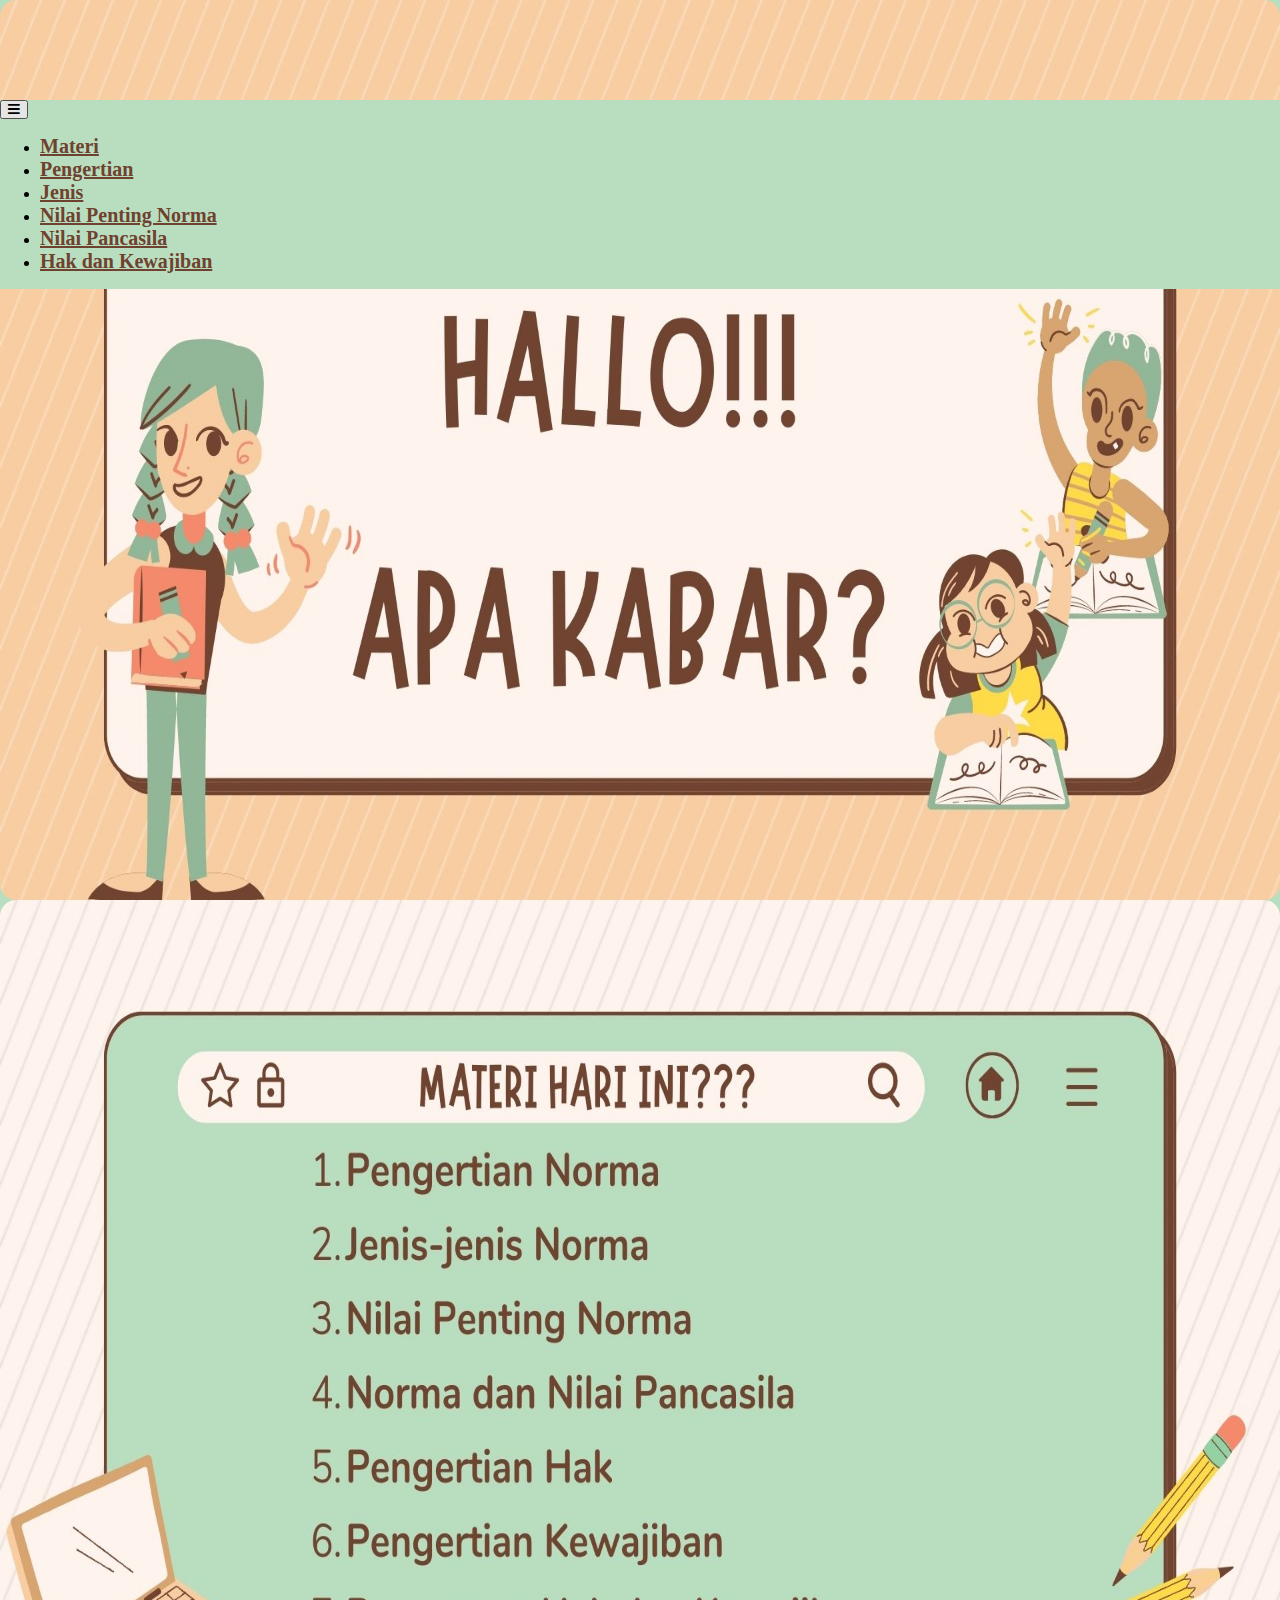
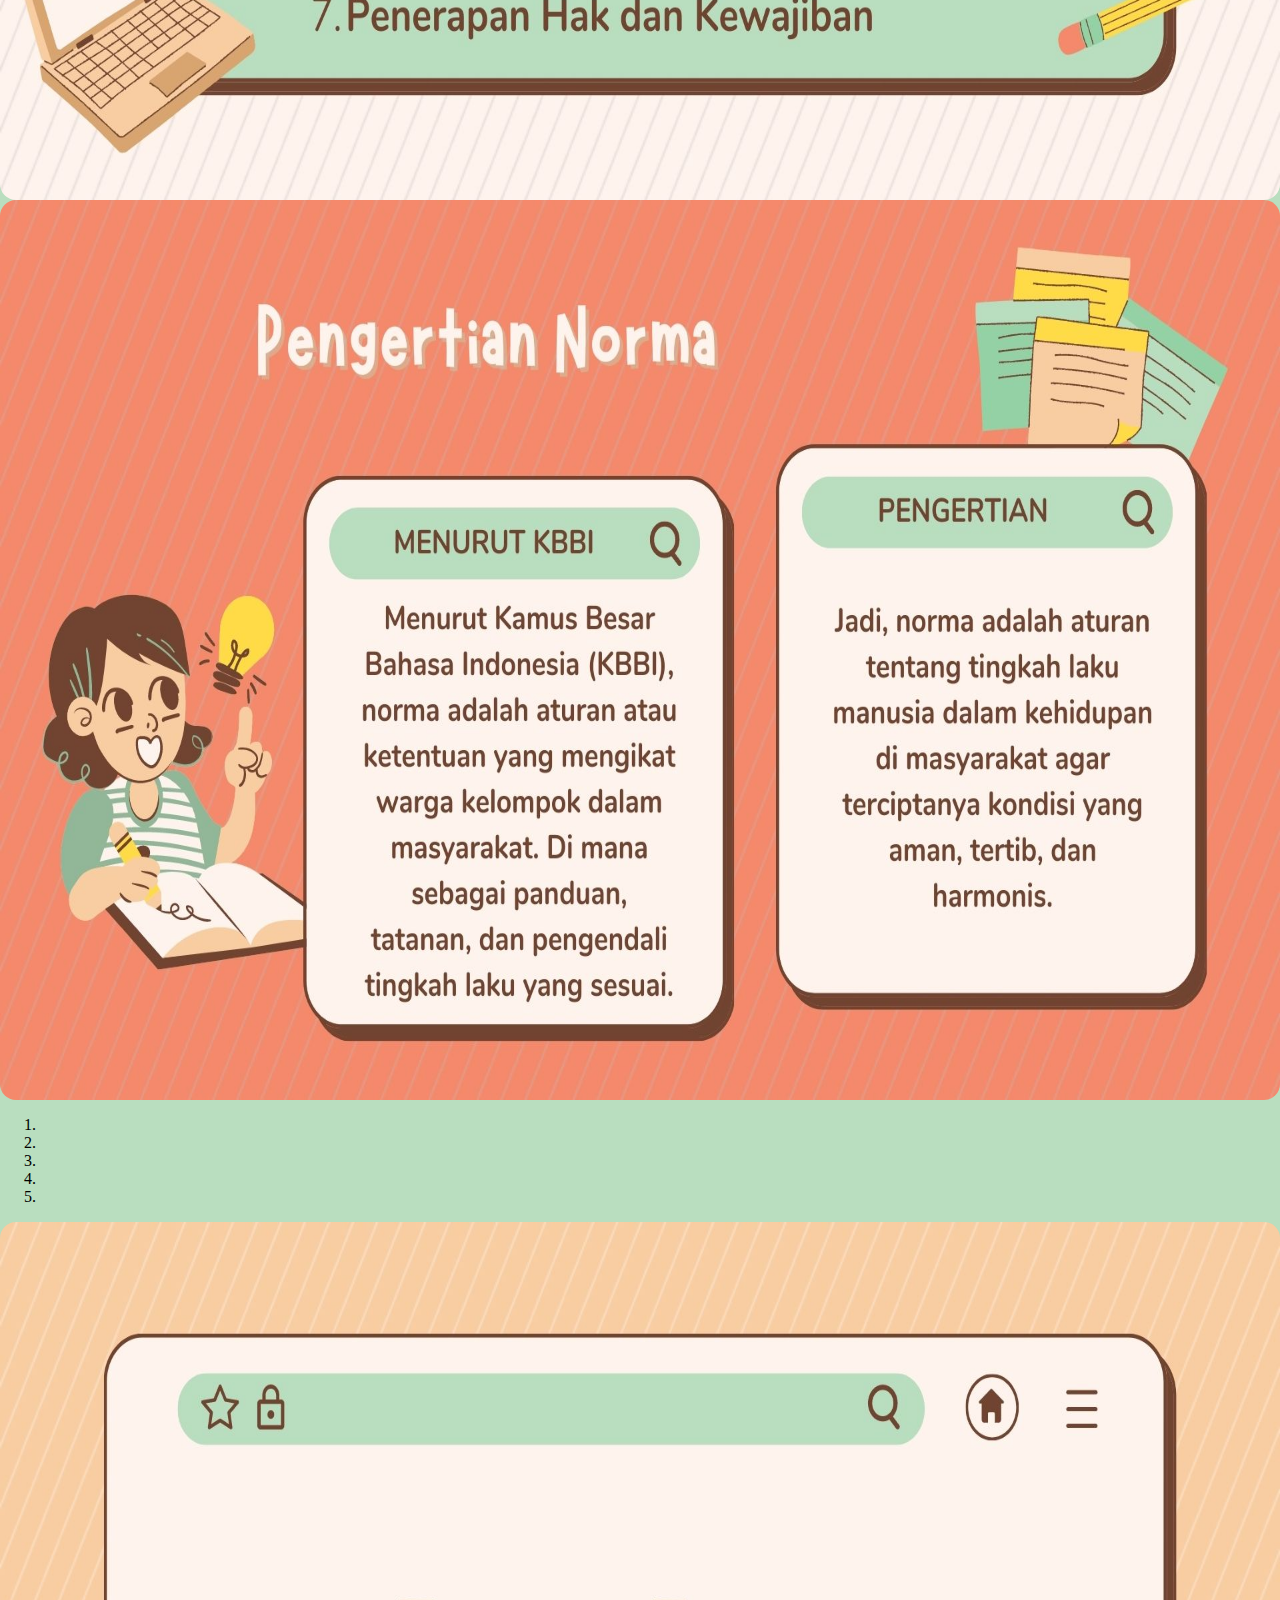
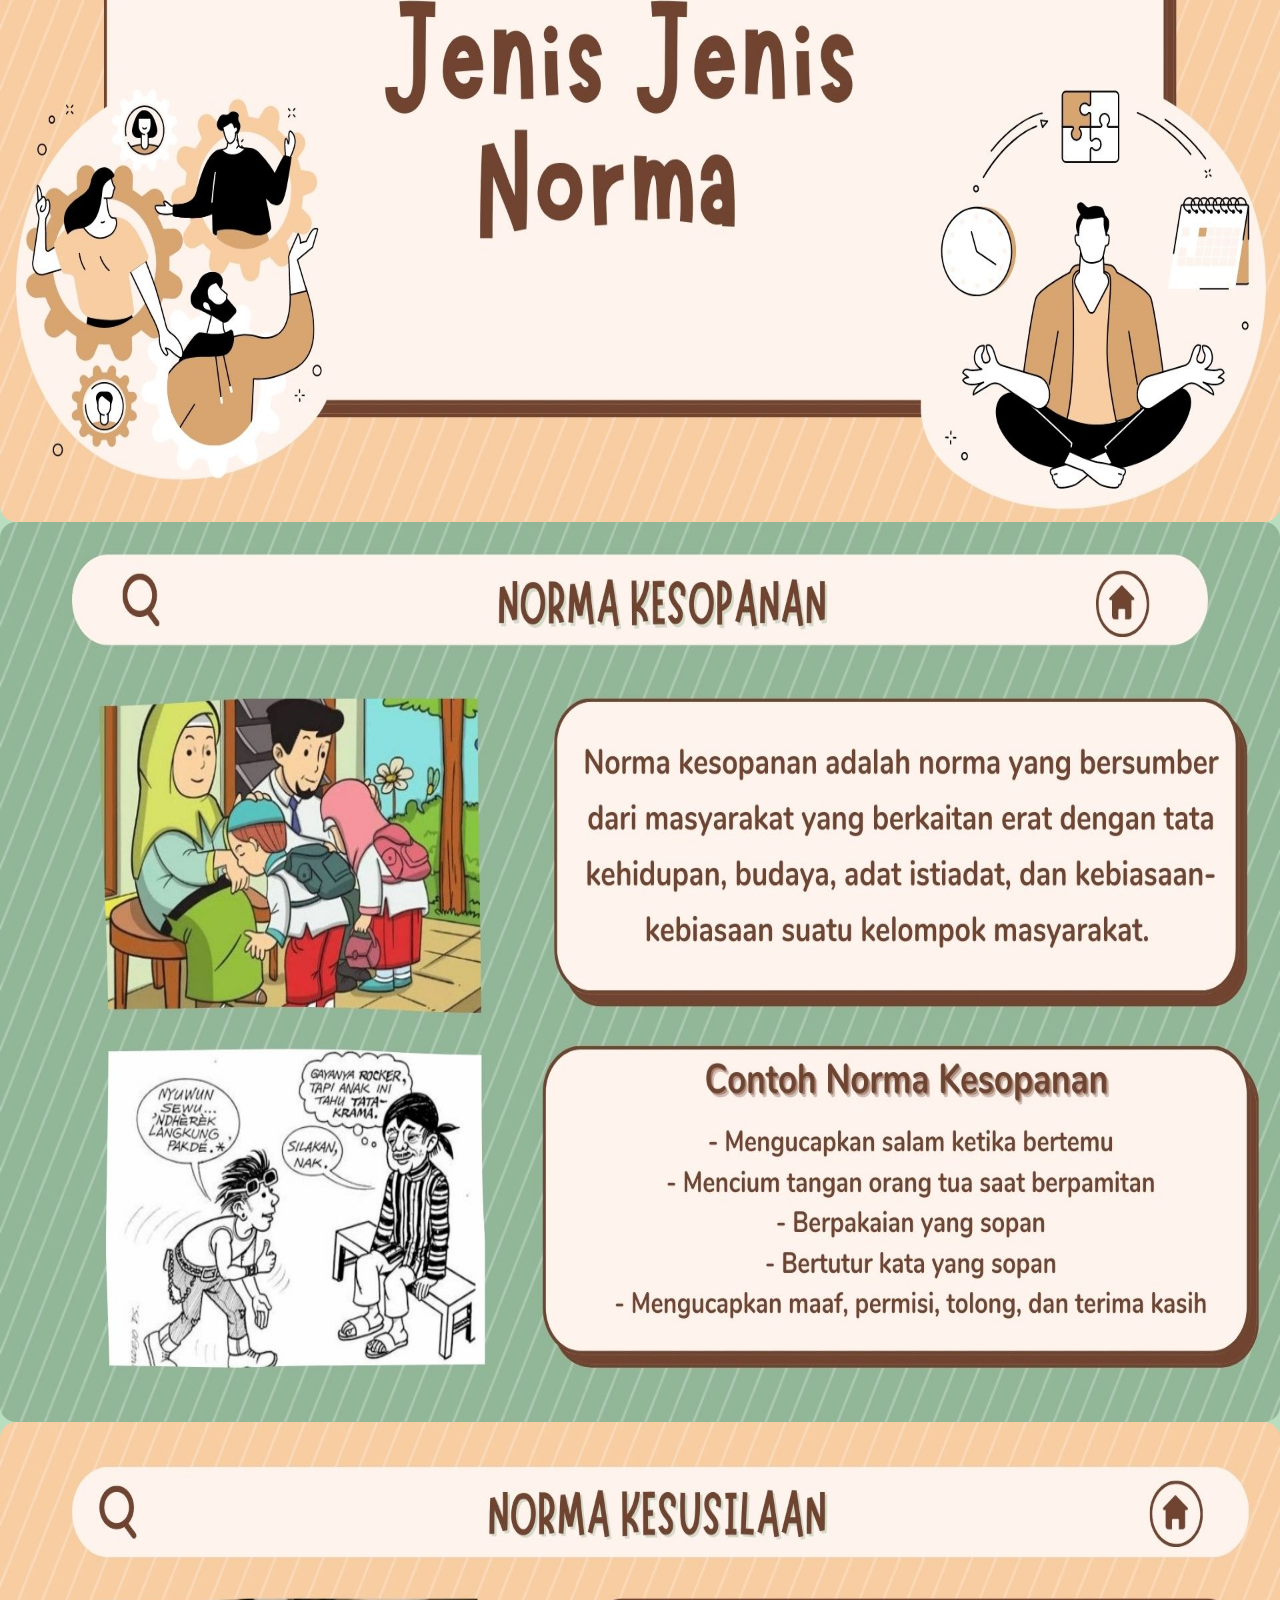
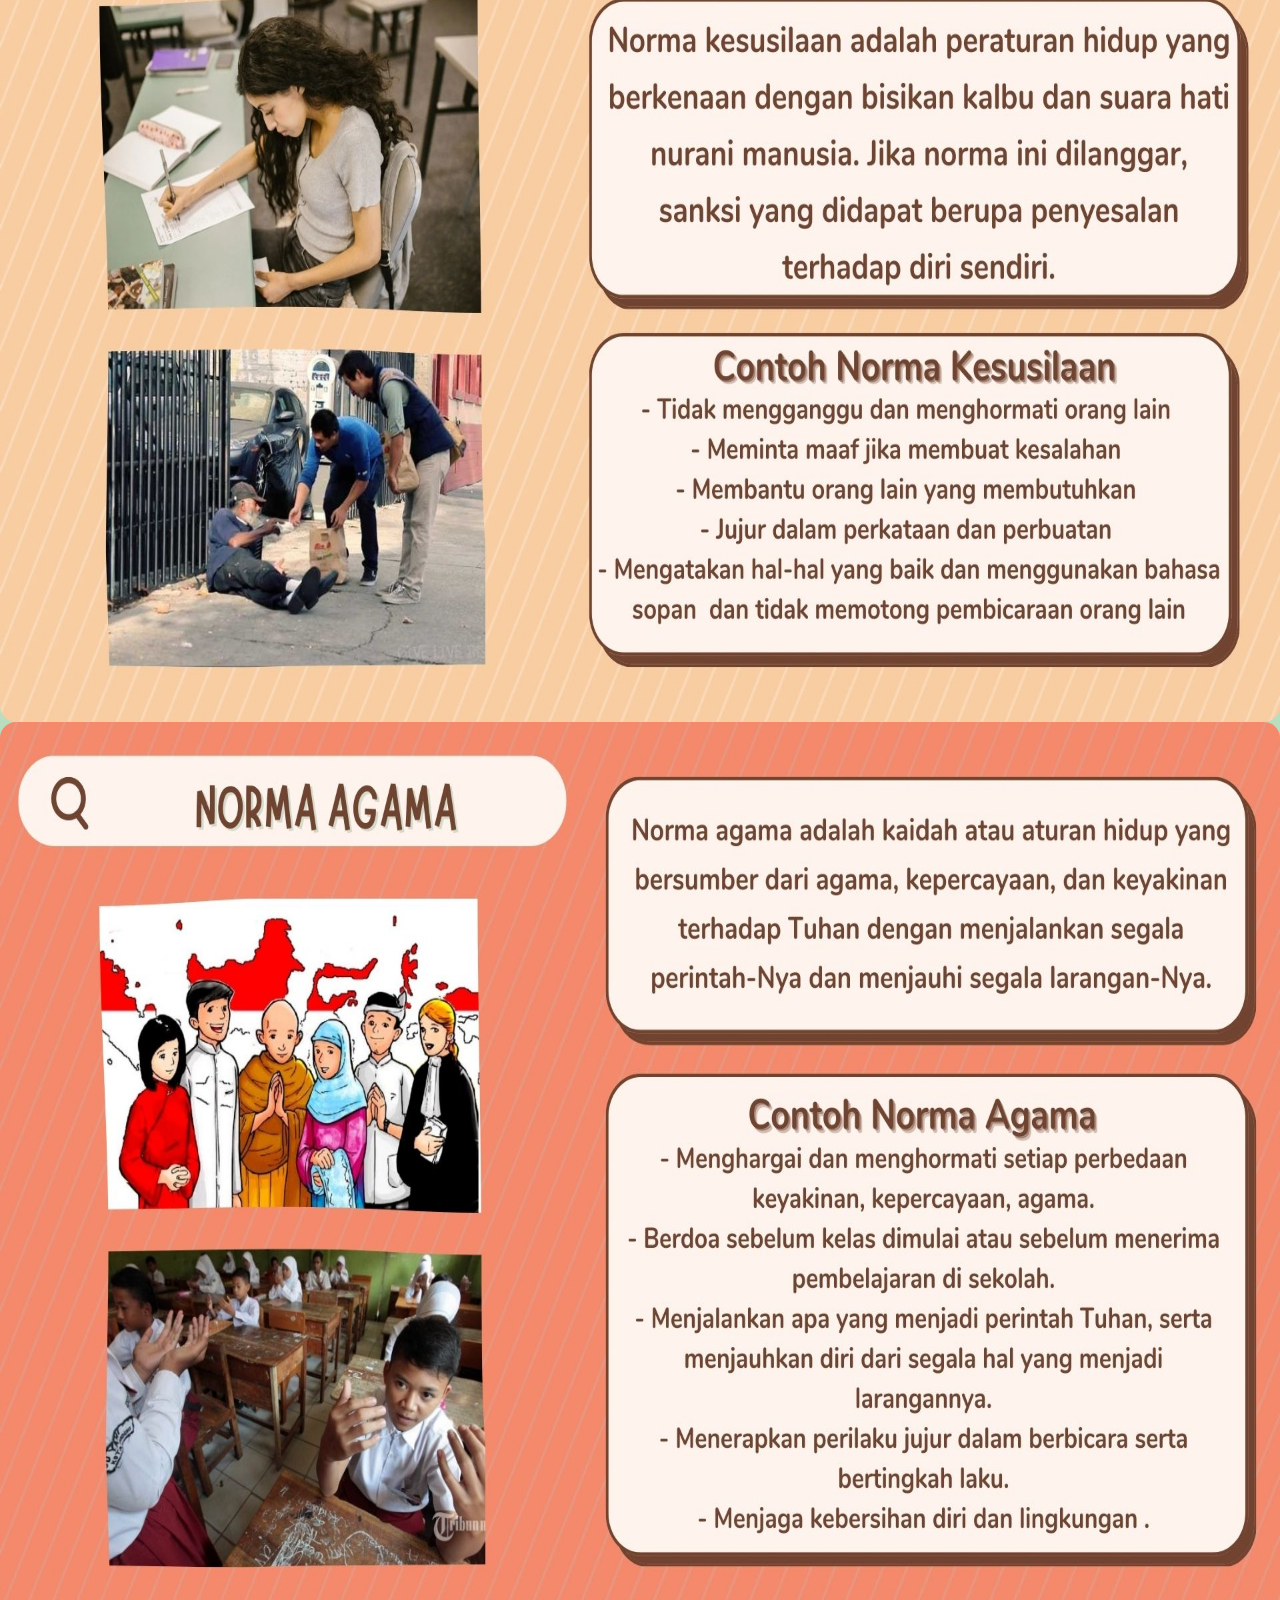
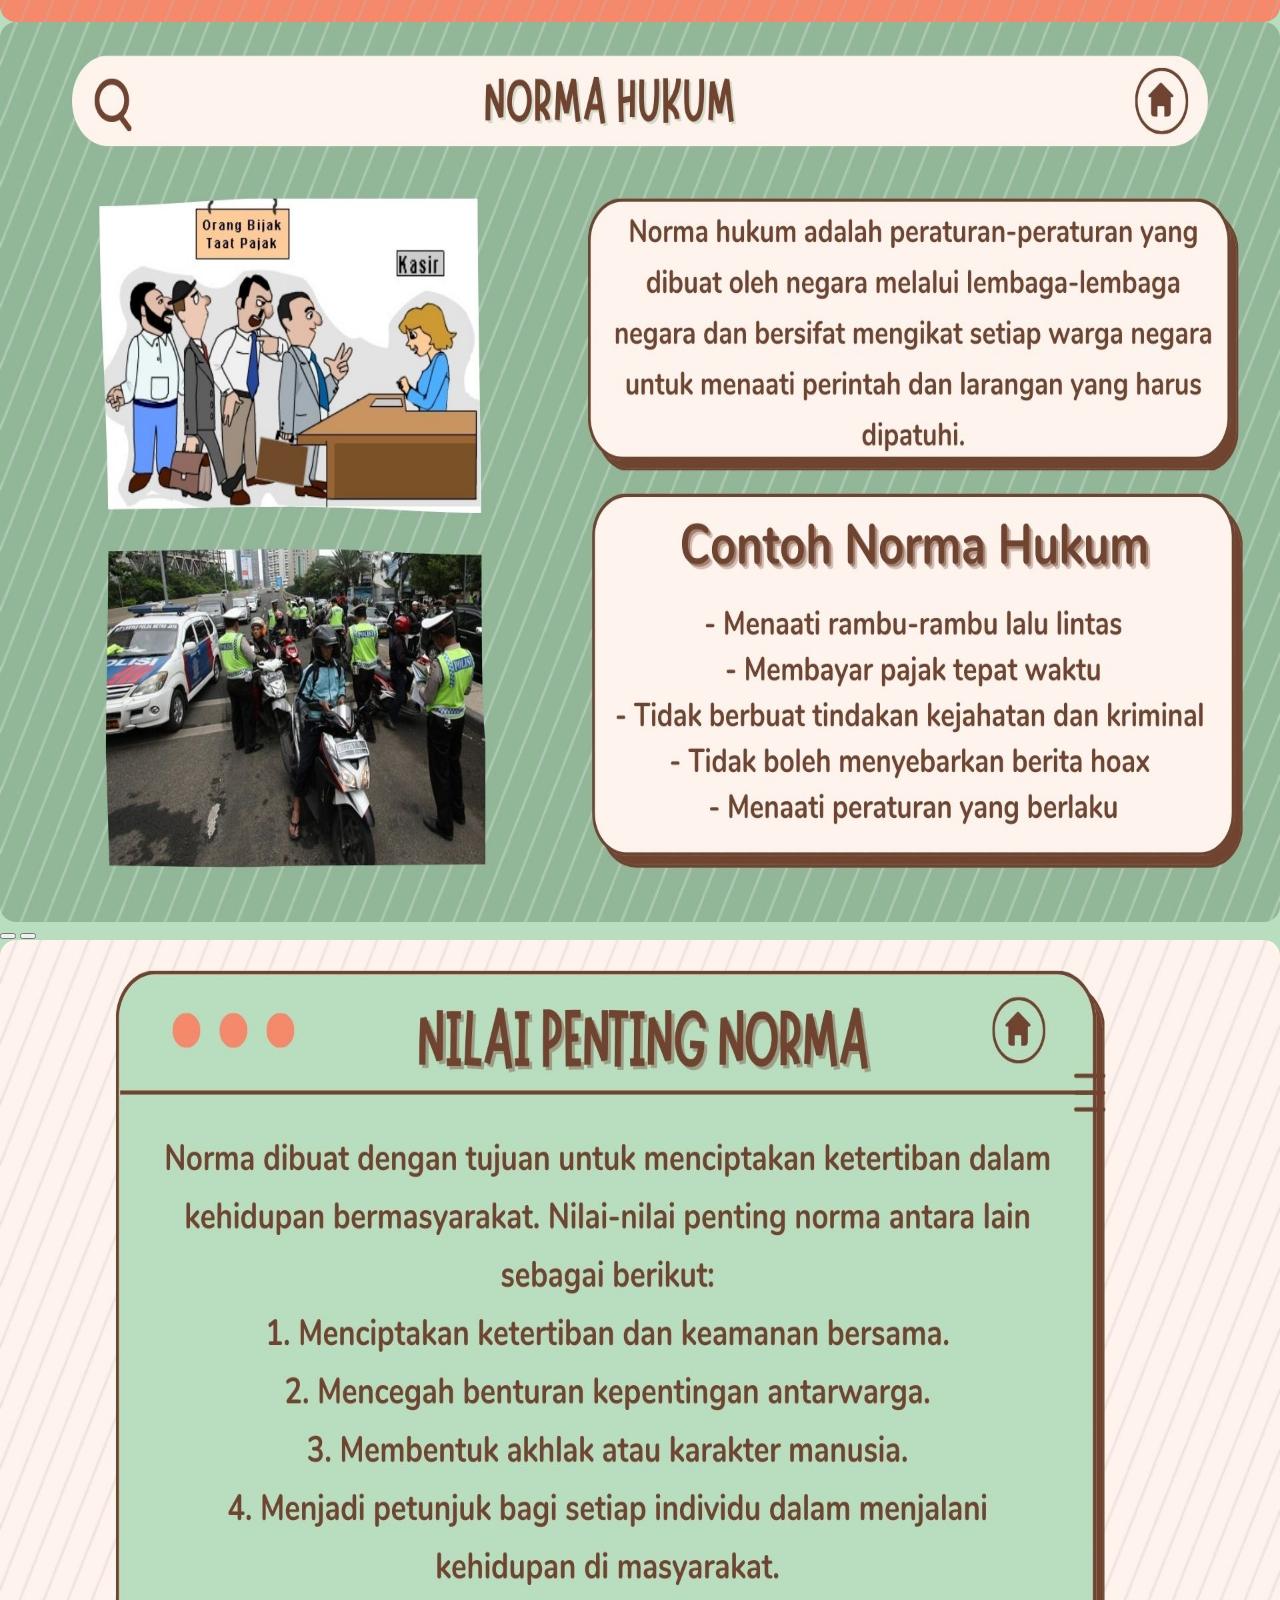
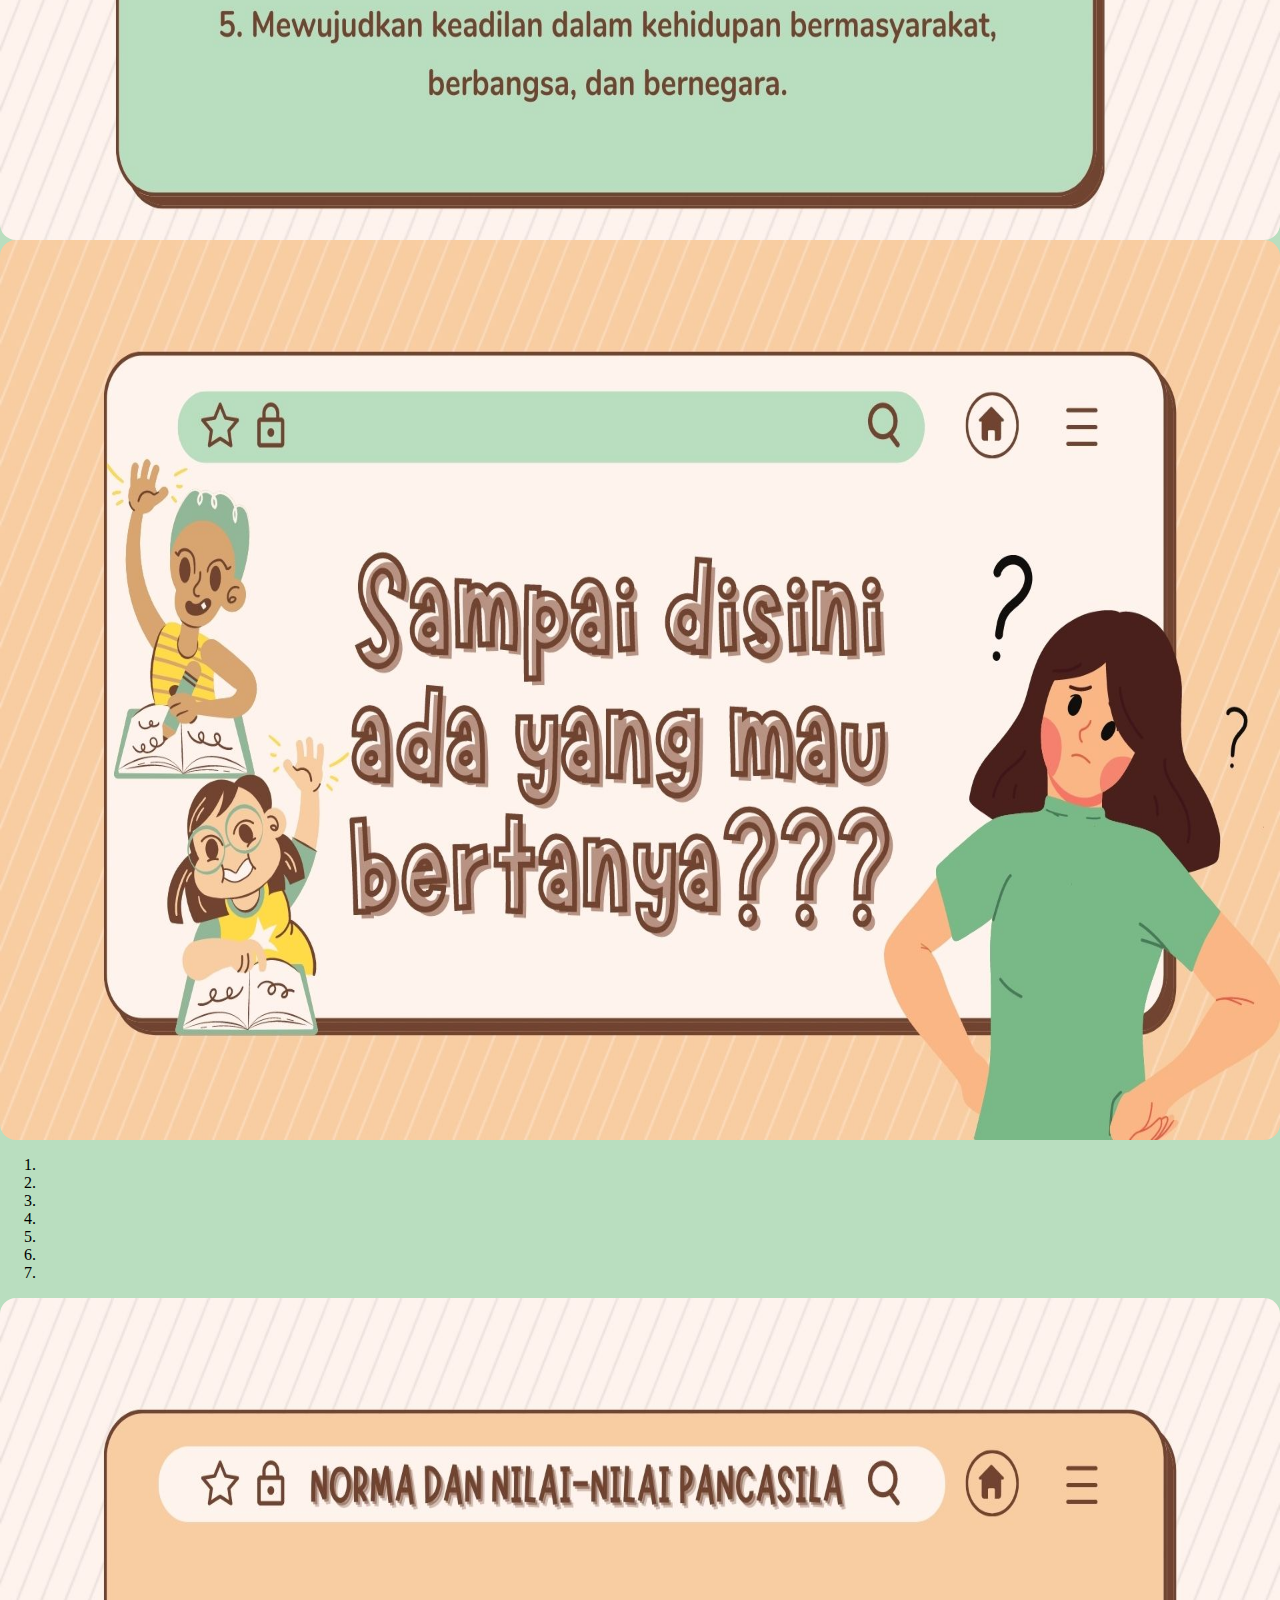
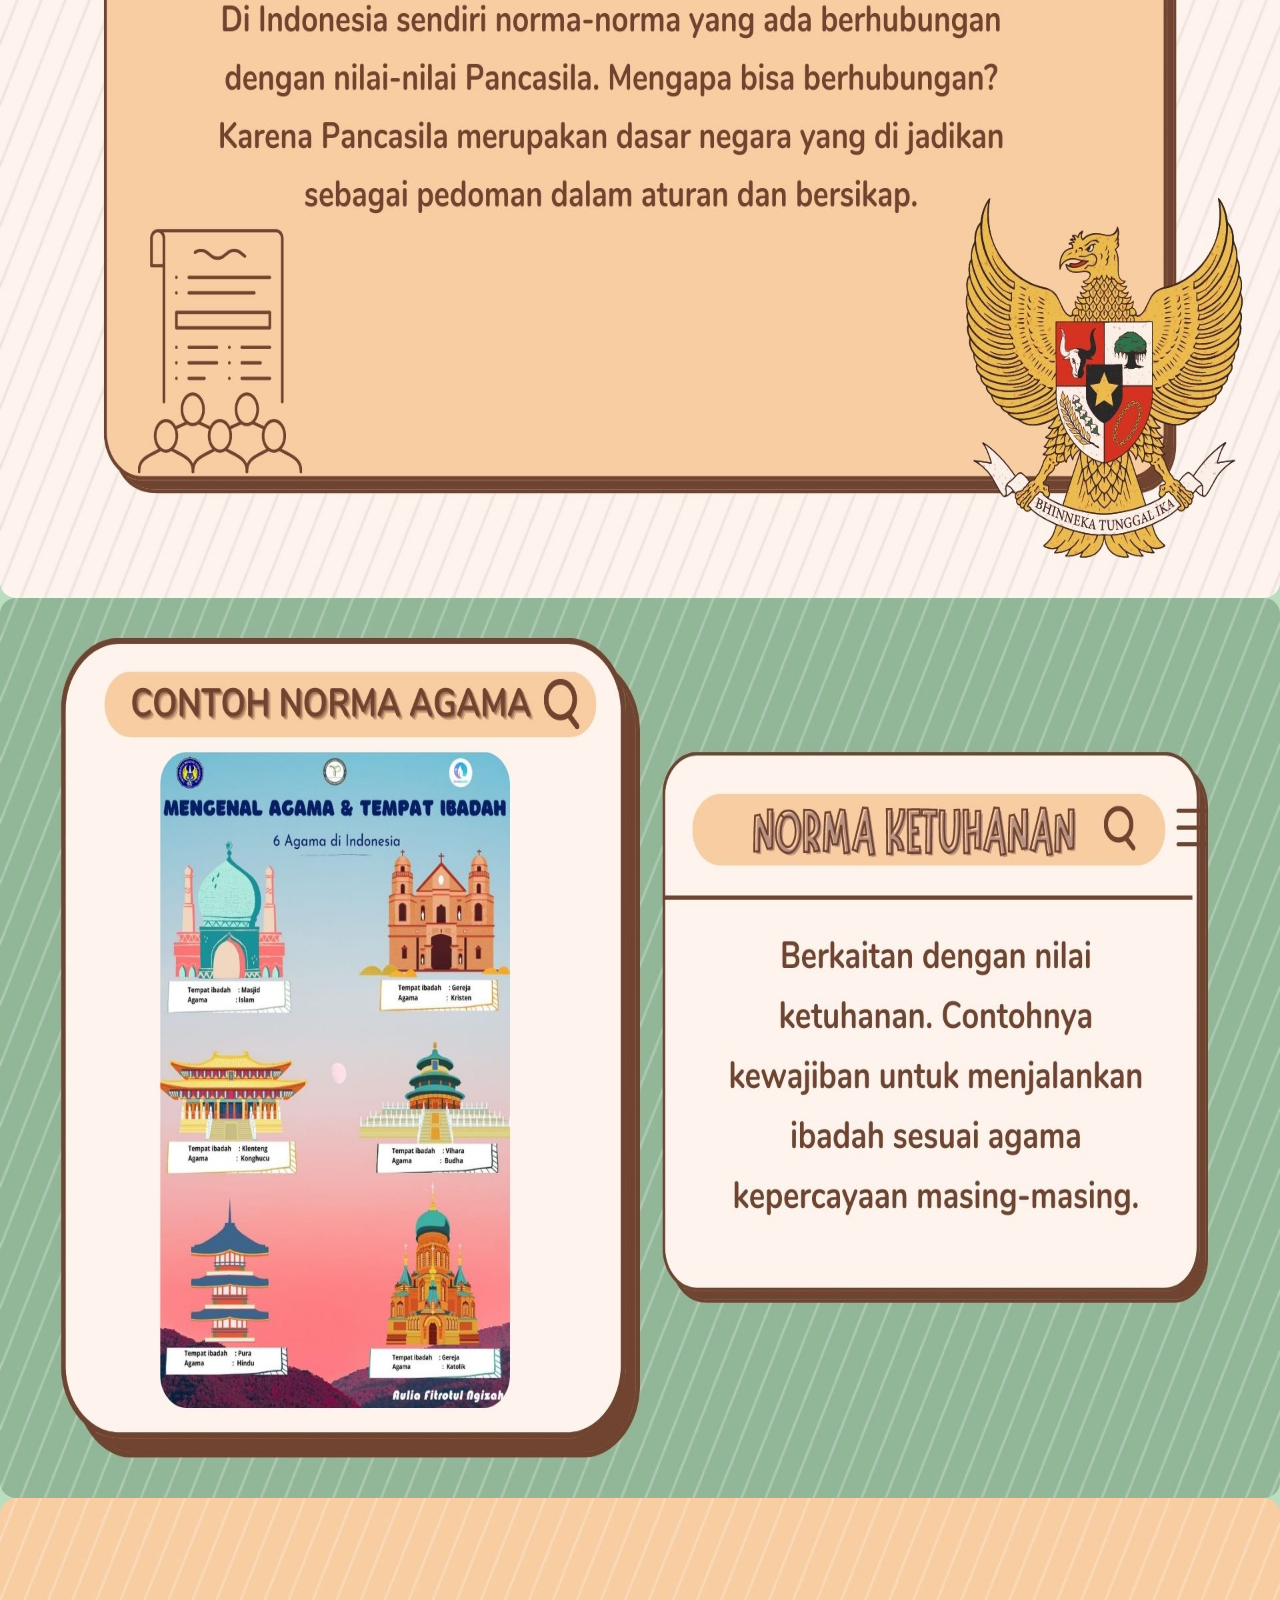
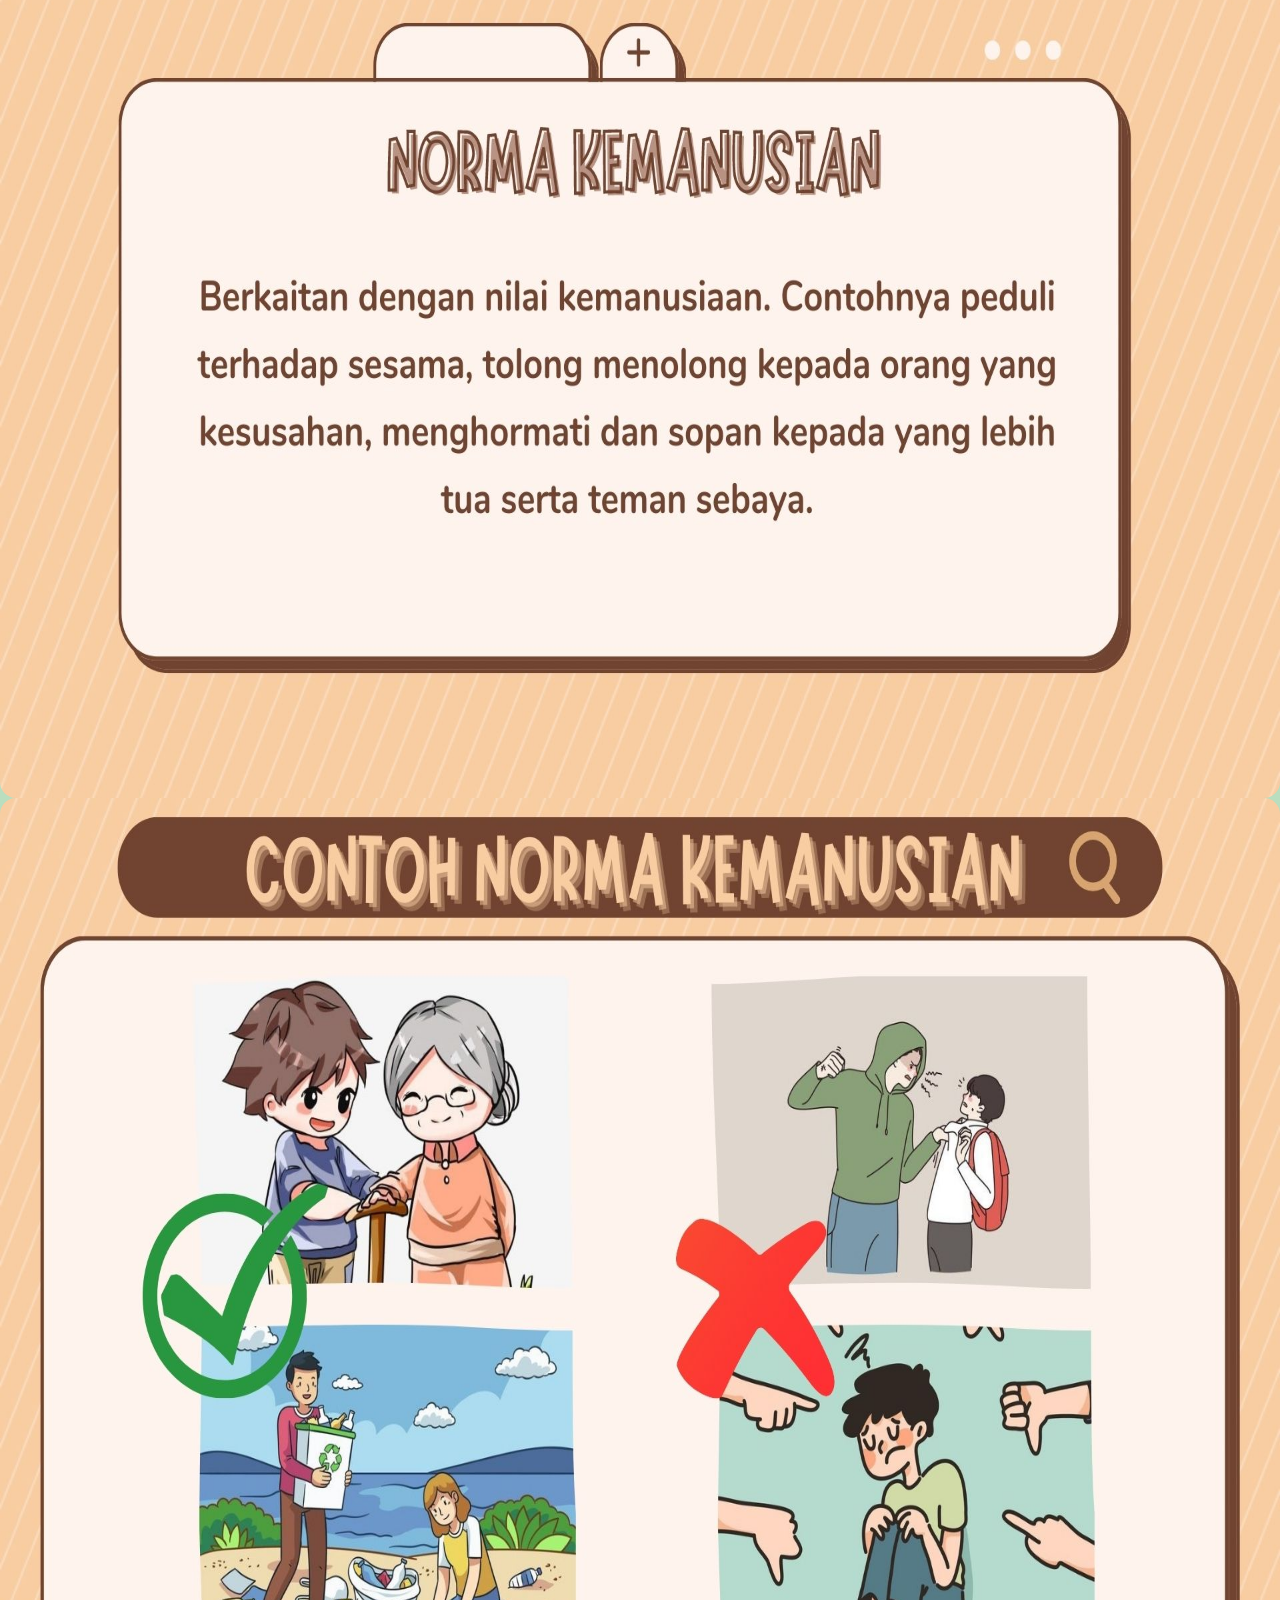
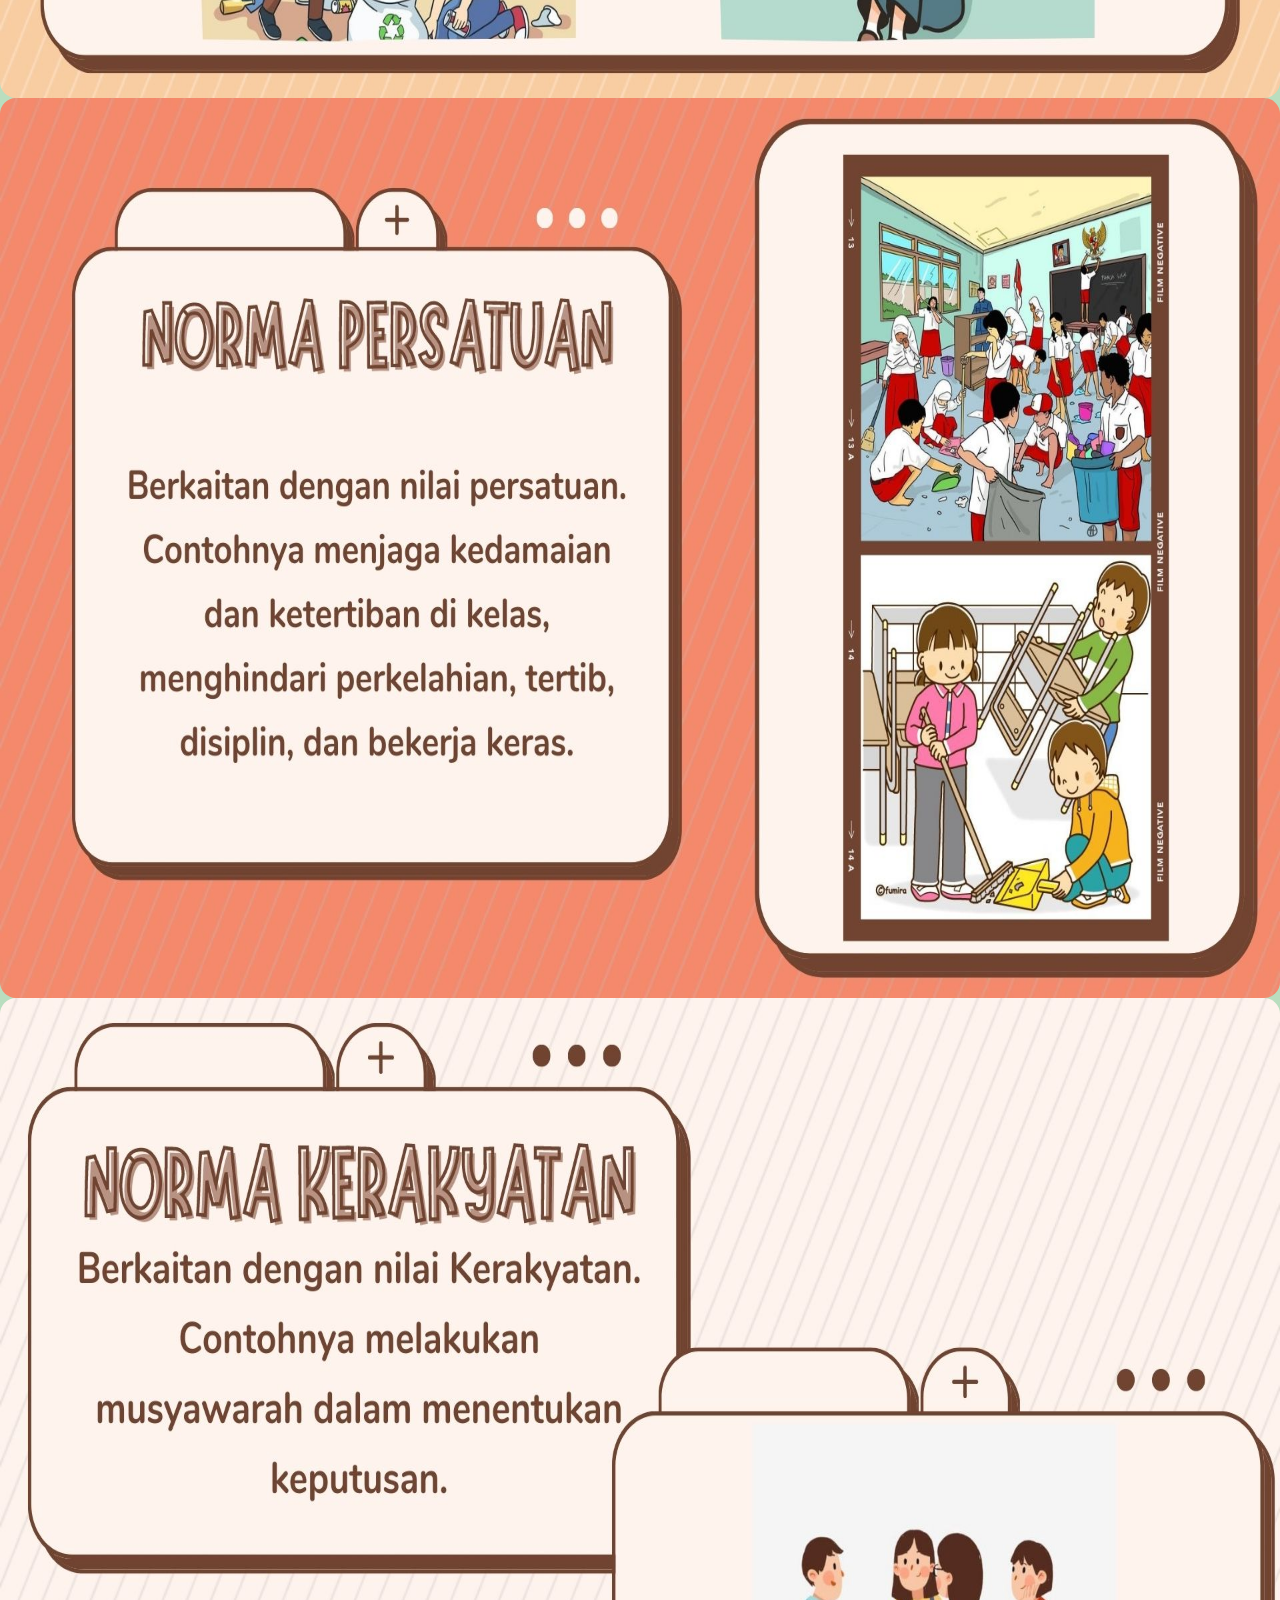
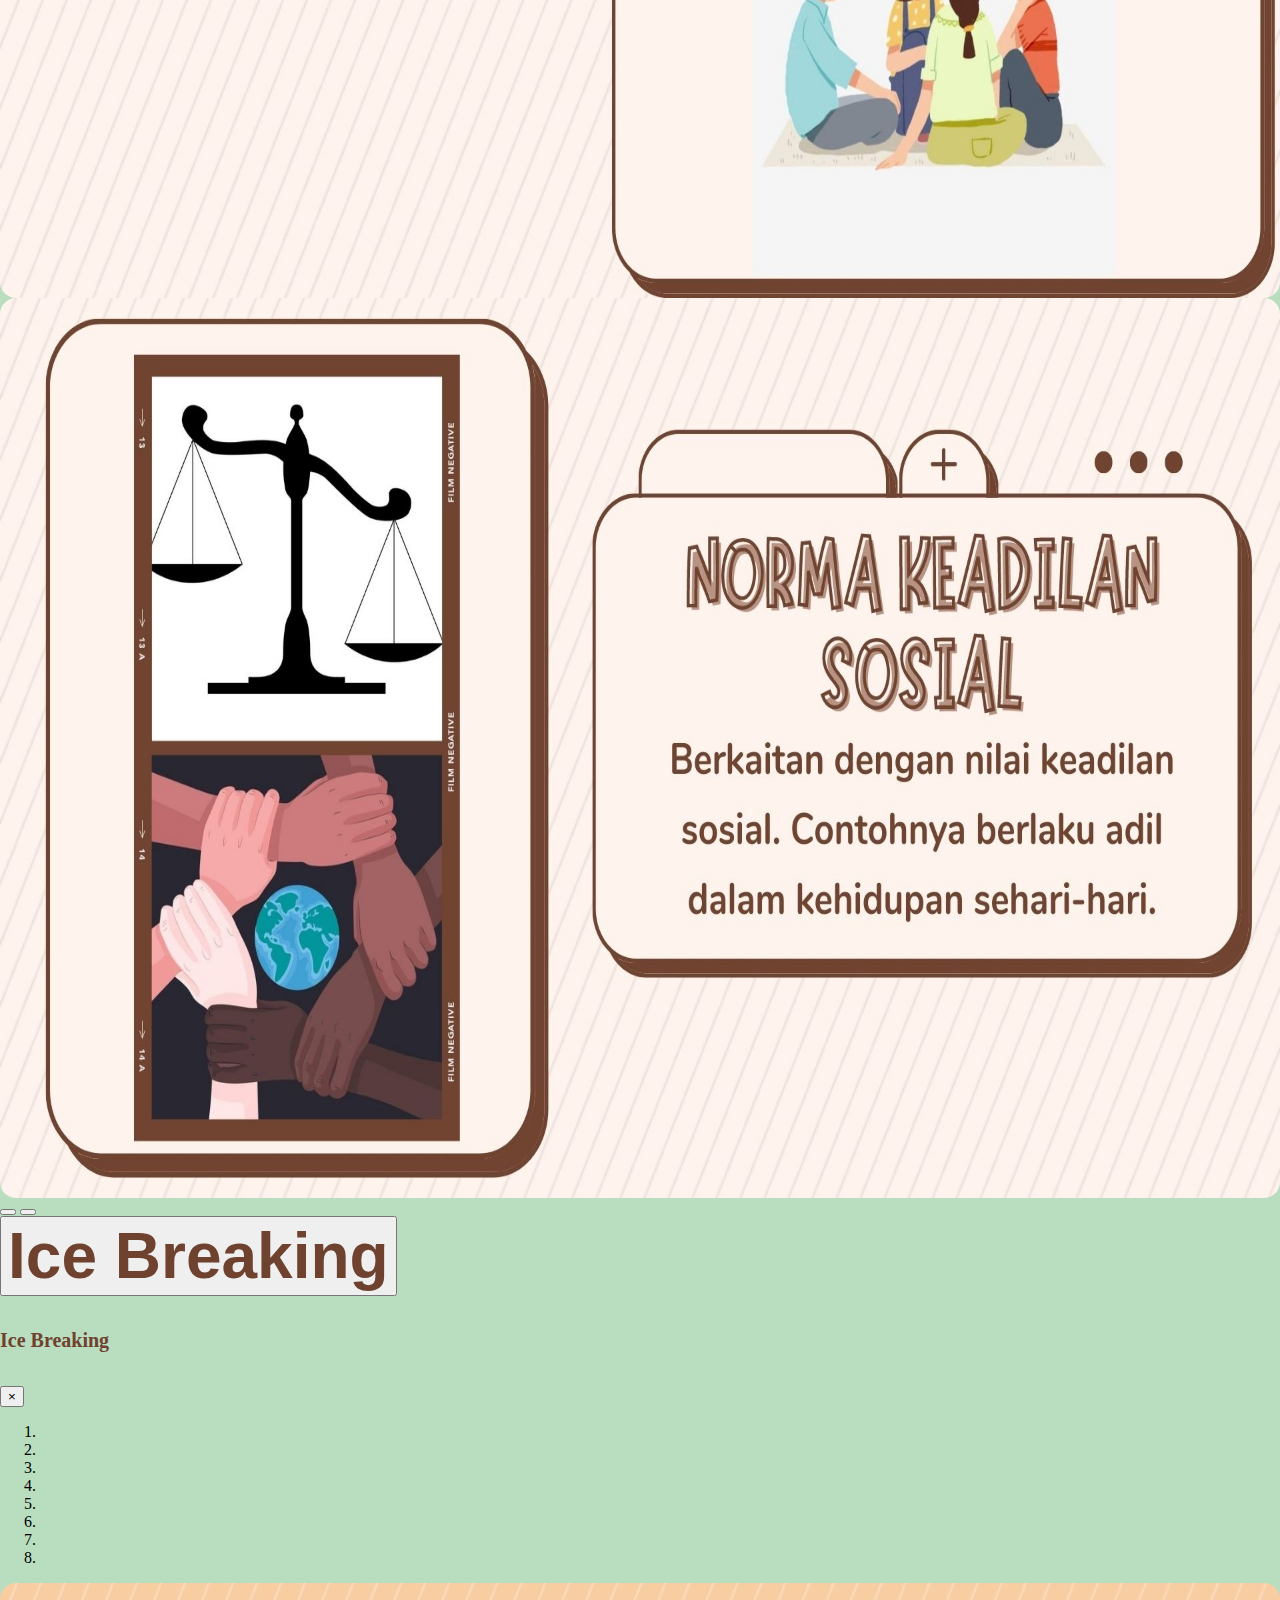
<file: index.html>
<html lang="en">
  <head>
    <meta charset="UTF-8" />
    <meta name="viewport" content="width=device-width, initial-scale=1.0" />
    <title>Media Pembelajaran</title>
    <!-- update the version number as needed -->

    <!-- 
      initialize the SDK after all desired features are loaded, set useEmulator to false
      to avoid connecting the SDK to running emulators.
    -->
    <!-- Bootstrap 5  file-->
    <link
      rel="stylesheet"
      href="https://cdn.jsdelivr.net/npm/bootstrap@4.6.0/dist/css/bootstrap.min.css"
      integrity="sha384-B0vP5xmATw1+K9KRQjQERJvTumQW0nPEzvF6L/Z6nronJ3oUOFUFpCjEUQouq2+l"
      crossorigin="anonymous"
    />

    <!-- Font awsome icons -->
    <link rel="stylesheet" href="./public/css/all.min.css" />

    <!-- custom css file -->
    <link rel="stylesheet" href="./public/css/style.css" />
    <script
      src="https://cdn.jsdelivr.net/npm/jquery@3.5.1/dist/jquery.slim.min.js"
      integrity="sha384-DfXdz2htPH0lsSSs5nCTpuj/zy4C+OGpamoFVy38MVBnE+IbbVYUew+OrCXaRkfj"
      crossorigin="anonymous"
    ></script>
    <script
      src="https://cdn.jsdelivr.net/npm/bootstrap@4.6.2/dist/js/bootstrap.bundle.min.js"
      integrity="sha384-Fy6S3B9q64WdZWQUiU+q4/2Lc9npb8tCaSX9FK7E8HnRr0Jz8D6OP9dO5Vg3Q9ct"
      crossorigin="anonymous"
    ></script>
  </head>
  <body>
    <!-- ============================ Start header area ============================-->
    <nav class="navbar navbar-expand-lg navbar-inverse bg-inverse nav-style">
      <div class="container-fluid">
        <button
          class="navbar-toggler"
          type="button"
          data-bs-toggle="collapse"
          data-bs-target="#navbarNav"
          aria-controls="navbarNav"
          aria-expanded="false"
          aria-label="Toggle navigation"
        >
          <i class="fas fa-bars"></i>
        </button>
        <div class="collapse navbar-collapse" id="navbarNav">
          <ul class="navbar-nav">
            <li class="nav-item">
              <a class="nav-link active" aria-current="page" href="#materi"
                >Materi</a
              >
            </li>
            <li class="nav-item">
              <a class="nav-link" href="#pengertian">Pengertian</a>
            </li>
            <li class="nav-item">
              <a class="nav-link" href="#jenis">Jenis</a>
            </li>
            <li class="nav-item">
              <a class="nav-link" href="#nilai">Nilai Penting Norma</a>
            </li>
            <li class="nav-item">
              <a class="nav-link" href="#pancasila">Nilai Pancasila</a>
            </li>
            <li class="nav-item">
              <a class="nav-link" href="#hakkewajiban">Hak dan Kewajiban</a>
            </li>
          </ul>
        </div>
      </div>
    </nav>
    <!-- ============================ End header area ============================-->

    <!-- ============================ Start Main area ============================-->
    <div class="pt-5">
      <div class="">
        <!-- ============================ start Banner area ============================-->
        <div id="materi" class="row mt-5 site-banner section">
          <div class="col-lg-6 site-title float-center">
            <img src="./public/img/pembelajaran/3.jpg" class="img-ppt" />
          </div>
          <div class="col-lg-6 banner-image">
            <img src="./public/img/pembelajaran/4.jpg" class="img-ppt" />
          </div>
        </div>
        <!-- ============================ End Banner area ============================-->

        <!-- ============================ Start Pengertian area ============================-->
        <div id="pengertian" class="row mt-2 section">
          <div class="col-md-12">
            <img src="./public/img/pembelajaran/5.jpg" class="img-ppt" />
          </div>
        </div>
        <!-- ============================ End Pengertian area ============================-->

        <!-- ============================ Start Jenis area ============================-->
        <div id="jenis" class="row mt-2 section">
          <div class="col-md-12">
            <div
              id="carouselJenis"
              class="carousel slide"
              data-interval="false"
              data-ride="carousel"
            >
              <ol class="carousel-indicators">
                <li
                  data-target="#carouselJenis"
                  data-slide-to="0"
                  class="active"
                ></li>
                <li data-target="#carouselJenis" data-slide-to="1"></li>
                <li data-target="#carouselJenis" data-slide-to="2"></li>
                <li data-target="#carouselJenis" data-slide-to="3"></li>
                <li data-target="#carouselJenis" data-slide-to="4"></li>
              </ol>
              <div class="carousel-inner">
                <div class="carousel-item active">
                  <img src="./public/img/pembelajaran/6.jpg" class="img-ppt" />
                </div>
                <div class="carousel-item">
                  <img src="./public/img/pembelajaran/7.jpg" class="img-ppt" />
                </div>
                <div class="carousel-item">
                  <img src="./public/img/pembelajaran/8.jpg" class="img-ppt" />
                </div>
                <div class="carousel-item">
                  <img src="./public/img/pembelajaran/9.jpg" class="img-ppt" />
                </div>
                <div class="carousel-item">
                  <img src="./public/img/pembelajaran/10.jpg" class="img-ppt" />
                </div>
              </div>
              <button
                class="carousel-control-prev"
                type="button"
                data-target="#carouselJenis"
                data-slide="prev"
              >
                <span
                  class="carousel-control-prev-icon"
                  aria-hidden="true"
                ></span>
                <span class="sr-only">Previous</span>
              </button>
              <button
                class="carousel-control-next"
                type="button"
                data-target="#carouselJenis"
                data-slide="next"
              >
                <span
                  class="carousel-control-next-icon"
                  aria-hidden="true"
                ></span>
                <span class="sr-only">Next</span>
              </button>
            </div>
          </div>
        </div>
        <!-- ============================ End Company area ============================-->

        <!-- ============================ Start Nilai Penting Norma area ============================-->
        <div id="nilai" class="row mt-2 section">
          <div class="col-md-12">
            <img src="./public/img/pembelajaran/11.jpg" class="img-ppt" />
          </div>
        </div>
        <!-- ============================ End Nilai Penting Norma  area ============================-->

        <!-- ============================ Start pertanyaan area ============================-->
        <div id="pertanyaan" class="row mt-2 section">
          <div class="col-md-12">
            <img src="./public/img/pembelajaran/12.jpg" class="img-ppt" />
          </div>
        </div>
        <!-- ============================ End pertanyaan  area ============================-->

        <!-- ============================ Start Nilai Pancasila area ============================-->
        <div id="pancasila" class="row mt-2 section">
          <div class="col-md-12">
            <div
              id="carouselPancasila"
              class="carousel slide"
              data-interval="false"
              data-ride="carousel"
            >
              <ol class="carousel-indicators">
                <li
                  data-target="#carouselPancasila"
                  data-slide-to="0"
                  class="active"
                ></li>
                <li data-target="#carouselPancasila" data-slide-to="1"></li>
                <li data-target="#carouselPancasila" data-slide-to="2"></li>
                <li data-target="#carouselPancasila" data-slide-to="3"></li>
                <li data-target="#carouselPancasila" data-slide-to="4"></li>
                <li data-target="#carouselPancasila" data-slide-to="5"></li>
                <li data-target="#carouselPancasila" data-slide-to="6"></li>
              </ol>
              <div class="carousel-inner">
                <div class="carousel-item active">
                  <img src="./public/img/pembelajaran/13.jpg" class="img-ppt" />
                </div>
                <div class="carousel-item">
                  <img src="./public/img/pembelajaran/14.jpg" class="img-ppt" />
                </div>
                <div class="carousel-item">
                  <img src="./public/img/pembelajaran/15.jpg" class="img-ppt" />
                </div>
                <div class="carousel-item">
                  <img src="./public/img/pembelajaran/16.jpg" class="img-ppt" />
                </div>
                <div class="carousel-item">
                  <img src="./public/img/pembelajaran/17.jpg" class="img-ppt" />
                </div>
                <div class="carousel-item">
                  <img src="./public/img/pembelajaran/18.jpg" class="img-ppt" />
                </div>
                <div class="carousel-item">
                  <img src="./public/img/pembelajaran/19.jpg" class="img-ppt" />
                </div>
              </div>
              <button
                class="carousel-control-prev"
                type="button"
                data-target="#carouselPancasila"
                data-slide="prev"
              >
                <span
                  class="carousel-control-prev-icon"
                  aria-hidden="true"
                ></span>
                <span class="sr-only">Previous</span>
              </button>
              <button
                class="carousel-control-next"
                type="button"
                data-target="#carouselPancasila"
                data-slide="next"
              >
                <span
                  class="carousel-control-next-icon"
                  aria-hidden="true"
                ></span>
                <span class="sr-only">Next</span>
              </button>
            </div>
          </div>
        </div>
        <!-- ============================ End nilai pancasila area ============================-->

        <!-- ============================ Start ice breaking area ============================-->
        <div id="icebreaking" class="row mt-2 section">
          <div class="col-md-12 text-center">
            <!-- Button trigger modal -->
            <button
              type="button"
              class="btn btn-light text-style"
              data-toggle="modal"
              data-target="#iceBreakingModal"
              style="font-size: 64px"
            >
              Ice Breaking
            </button>

            <!-- Modal -->
            <div
              class="modal fade"
              id="iceBreakingModal"
              data-backdrop="static"
              data-keyboard="false"
              tabindex="-1"
              aria-labelledby="iceBreakingModalLabel"
              aria-hidden="true"
            >
              <div class="modal-dialog modal-dialog-centered modal-xl">
                <div class="modal-content">
                  <div class="modal-header">
                    <h5
                      class="modal-title text-style"
                      id="iceBreakingModalLabel"
                    >
                      Ice Breaking
                    </h5>
                    <button
                      type="button"
                      class="close"
                      data-dismiss="modal"
                      aria-label="Close"
                    >
                      <span aria-hidden="true">&times;</span>
                    </button>
                  </div>
                  <div class="modal-body">
                    <div id="iceBreakingcourosel" class="row mt-2 section">
                      <div class="col-md-12">
                        <div
                          id="carouselIceBreaking"
                          class="carousel slide"
                          data-interval="false"
                          data-ride="carousel"
                        >
                          <ol class="carousel-indicators">
                            <li
                              data-target="#carouselIceBreaking"
                              data-slide-to="0"
                              class="active"
                            ></li>
                            <li
                              data-target="#carouselIceBreaking"
                              data-slide-to="1"
                            ></li>
                            <li
                              data-target="#carouselIceBreaking"
                              data-slide-to="2"
                            ></li>
                            <li
                              data-target="#carouselIceBreaking"
                              data-slide-to="3"
                            ></li>
                            <li
                              data-target="#carouselIceBreaking"
                              data-slide-to="4"
                            ></li>
                            <li
                              data-target="#carouselIceBreaking"
                              data-slide-to="5"
                            ></li>
                            <li
                              data-target="#carouselIceBreaking"
                              data-slide-to="6"
                            ></li>
                            <li
                              data-target="#carouselIceBreaking"
                              data-slide-to="7"
                            ></li>
                          </ol>
                          <div class="carousel-inner">
                            <div class="carousel-item active">
                              <img
                                src="./public/img/pembelajaran/21.jpg"
                                class="img-ppt"
                              />
                            </div>
                            <div class="carousel-item">
                              <img
                                src="./public/img/pembelajaran/22.jpg"
                                class="img-ppt"
                              />
                            </div>
                            <div class="carousel-item">
                              <img
                                src="./public/img/pembelajaran/23.jpg"
                                class="img-ppt"
                              />
                            </div>
                            <div class="carousel-item">
                              <img
                                src="./public/img/pembelajaran/24.jpg"
                                class="img-ppt"
                              />
                            </div>
                            <div class="carousel-item">
                              <img
                                src="./public/img/pembelajaran/25.jpg"
                                class="img-ppt"
                              />
                            </div>
                            <div class="carousel-item">
                              <img
                                src="./public/img/pembelajaran/26.jpg"
                                class="img-ppt"
                              />
                            </div>
                            <div class="carousel-item">
                              <img
                                src="./public/img/pembelajaran/27.jpg"
                                class="img-ppt"
                              />
                            </div>
                            <div class="carousel-item">
                              <img
                                src="./public/img/pembelajaran/28.jpg"
                                class="img-ppt"
                              />
                            </div>
                          </div>
                          <button
                            class="carousel-control-prev"
                            type="button"
                            data-target="#carouselIceBreaking"
                            data-slide="prev"
                          >
                            <span
                              class="carousel-control-prev-icon"
                              aria-hidden="true"
                            ></span>
                            <span class="sr-only">Previous</span>
                          </button>
                          <button
                            class="carousel-control-next"
                            type="button"
                            data-target="#carouselIceBreaking"
                            data-slide="next"
                          >
                            <span
                              class="carousel-control-next-icon"
                              aria-hidden="true"
                            ></span>
                            <span class="sr-only">Next</span>
                          </button>
                        </div>
                      </div>
                    </div>
                  </div>
                  <div class="modal-footer"></div>
                </div>
              </div>
            </div>
          </div>
        </div>
        <!-- ============================ End ice breaking area ============================-->

        <!-- ============================ Start hak kewajiban area ============================-->
        <div id="hakkewajiban" class="row mt-2 section">
          <div class="col-md-12">
            <div id="jenis" class="row mt-2 section">
              <div class="col-md-12">
                <div
                  id="hakkewajibanCarousel"
                  class="carousel slide"
                  data-interval="false"
                  data-ride="carousel"
                >
                  <ol class="carousel-indicators">
                    <li
                      data-target="#hakkewajibanCarousel"
                      data-slide-to="0"
                      class="active"
                    ></li>
                    <li
                      data-target="#hakkewajibanCarousel"
                      data-slide-to="1"
                    ></li>
                    <li
                      data-target="#hakkewajibanCarousel"
                      data-slide-to="2"
                    ></li>
                    <li
                      data-target="#hakkewajibanCarousel"
                      data-slide-to="3"
                    ></li>
                    <li
                      data-target="#hakkewajibanCarousel"
                      data-slide-to="4"
                    ></li>
                  </ol>
                  <div class="carousel-inner">
                    <div class="carousel-item active">
                      <img
                        src="./public/img/pembelajaran/29.jpg"
                        class="img-ppt"
                      />
                    </div>
                    <div class="carousel-item">
                      <img
                        src="./public/img/pembelajaran/30.jpg"
                        class="img-ppt"
                      />
                    </div>
                    <div class="carousel-item">
                      <img
                        src="./public/img/pembelajaran/31.jpg"
                        class="img-ppt"
                      />
                    </div>
                    <div class="carousel-item">
                      <img
                        src="./public/img/pembelajaran/32.jpg"
                        class="img-ppt"
                      />
                    </div>
                    <div class="carousel-item">
                      <img
                        src="./public/img/pembelajaran/33.jpg"
                        class="img-ppt"
                      />
                    </div>
                  </div>
                  <button
                    class="carousel-control-prev"
                    type="button"
                    data-target="#hakkewajibanCarousel"
                    data-slide="prev"
                  >
                    <span
                      class="carousel-control-prev-icon"
                      aria-hidden="true"
                    ></span>
                    <span class="sr-only">Previous</span>
                  </button>
                  <button
                    class="carousel-control-next"
                    type="button"
                    data-target="#hakkewajibanCarousel"
                    data-slide="next"
                  >
                    <span
                      class="carousel-control-next-icon"
                      aria-hidden="true"
                    ></span>
                    <span class="sr-only">Next</span>
                  </button>
                </div>
              </div>
            </div>
          </div>
        </div>
        <!-- ============================ End hak kewajiban area ============================-->

        <!-- ============================ Start Video area ============================-->
        <div id="howework" class="row mt-2 section">
          <div class="col-md-12 text-center">
            <span class="text-style">Video</span> <br />
            <div class="embed-responsive embed-responsive-21by9">
              <iframe
                class="embed-responsive-item"
                width="80%"
                height="400"
                src="https://www.youtube.com/embed/DCinwVfN4qk"
                title="YouTube video player"
                frameborder="0"
                allow="accelerometer; autoplay; clipboard-write; encrypted-media; gyroscope; picture-in-picture; web-share"
                allowfullscreen
              ></iframe>
            </div>
          </div>
        </div>
        <!-- ============================ End video area ============================-->

        <!-- ============================ Start home work area ============================-->
        <div id="howework" class="row mt-2 section">
          <div class="col-md-12">
            <img src="./public/img/pembelajaran/34.jpg" class="img-ppt" />
          </div>
        </div>
        <!-- ============================ End home work area ============================-->

        <!-- ============================ Start thank you area ============================-->
        <div id="thank" class="row mt-2 section">
          <div class="col-md-12">
            <img src="./public/img/pembelajaran/35.jpg" class="img-ppt" />
          </div>
        </div>
        <!-- ============================ End thank you area ============================-->
      </div>
    </div>

    <!-- ============================ End Main area ============================-->

    <!-- Jquery js file -->
    <script src="./public/js/jquery.3.5.1.js"></script>

    <!-- Bootstrap 5 js file -->
    <script src="./public/js/bootstrap.min.js"></script>

    <script>
      $(document).ready(function () {
        $(".carousel").carousel({
          interval: 0,
        });

        window.scroll({
          top: 2500,
          left: 0,
          behavior: "smooth",
        });

        // Scroll certain amounts from current position
        window.scrollBy({
          top: 100, // could be negative value
          left: 0,
          behavior: "smooth",
        });

        // Scroll to a certain element
        document.querySelector(".section").scrollIntoView({
          behavior: "smooth",
        });
        // function scrollToElement (obj) {
        //     $('html, body').animate({
        //         scrollTop: obj.offset().top
        //     }, 2000);
        // };

        // $(document).on('click', '.section', function () {
        //     scrollToElement($(this));
        // });

        $(document).on("click", "li>a", function () {
          $(document).find("li>a.active").removeClass("active");
          $(this).addClass("active");
        });
      });
    </script>
  </body>
</html>
</file>
<file: public/css/style.css>
/* import font fonts.css */
@import url('./fonts.css');

/* CSS Variables */
@import url('./partials/_variables.css');

/* Import global styling */
@import url('./partials/_global.css');

/* start navigation */
.main-menu .navbar .navbar-brand {
    padding: 0 2rem 0 5rem;
}

.main-menu .navbar {
    padding: 1rem 10rem;
}

.navbar .main-menu .nav-item .nav-link {
    font: 500 15px/2px var(--roboto);
    text-transform: uppercase;
    padding: 1.7rem;
    color: var(--title-color);
}

.nav-link .active {
    color: #FEF3ED !important;
}

/* end navigation */

/* Banner Area */

.site-main .site-banner {
    background: url(../img/banner/home-banner.png)no-repeat 0% 50%;
}

.site-main .site-banner .site-title h3 {
    padding-top: 35%;
    font-weight: 500;
}

.site-main .site-banner .site-title h3::after {
    content: "";
    height: 2px;
    width: 10vw;
    background: black;
    display: inline-block;
    margin-left: 5%;
    transform: translateY(-10px);
}

.site-main .site-banner .site-title h1 {
    font-size: 5rem;
}

.site-main .site-banner .site-title h4 {
    font-size: 1.5rem;
}

.site-main .site-banner .banner-image>img {
    padding: 7rem 0;
    width: 90rem;
}

/* End Banner area */

/* Start About Area */

.site-main .about-area {
    padding: 8rem 5rem;
}

.site-main .about-area .about-title h2>span {
    display: block;
    font: normal bold 49px/60px var(--roboto);
    letter-spacing: 21px;
}

.site-main .about-area .about-title .paragraph>p {
    padding: 4rem 0;
}

/* End About Area */

/* Start Company Area */

.site-main .company-area {
    padding: 1rem 20rem;
    margin-bottom: 4rem;
}

.site-main .company-area .first-row .col-lg-6 {
    display: flex;
    justify-content: center;
}

.single-company {
    background: var(--gradient-color);
    border: 1px solid var(--border-color);
    text-align: center;
    padding: 1.8rem 0rem;
    margin: 9rem 0rem;
    width: 180px;
    height: 100px;
    cursor: pointer;
    transition: transform.4s ease;
}

.single-company>img {
    width: 100px;
}

.single-company:hover {
    box-shadow: var(--box-shadow);
    transform: scale(1.1);
}

.single-company:hover>img {
    filter: brightness(0.15);
}

.company-area .experience-area {
    padding-left: 1rem;
}

.brand-area .experience-area span {
    display: block;
}

.company-area .experience-area .years-area {
    background: url('../img/client-info-bg.png')no-repeat 45px 20px;
    padding: 2rem 0;
    width: 40rem;
    height: 18rem;
    padding-left: 8rem;
    position: relative;
}

.site-main .company-area .experience-area.bg-panel {
    position: absolute;
    left: -190px;
    top: 0%;
    background: #e029290a;
    width: 400px;
    height: 400px;
    margin-left: 340px;
    z-index: -1;
}

.site-main .company-area .experience-area .years-area .years {
    font: normal bold 84px/40px var(--roboto);
    color: var(--primary-color2);
    z-index: -2;
}

.site-main .company-area .experience-area .years-area h2>span {
    font: normal600 22px/30px var(--roboto);
}

.site-main .company-area .experience-area .call-area {
    padding-left: 10rem 0rem;
}

/* flip image */
/* The flip box container - set the width and height to whatever you want. We have added the border property to demonstrate that the flip itself goes out of the box on hover (remove perspective if you don't want the 3D effect */
.flip-box {
    background-color: var(--gradient-color);
    border: 1px solid #f1f1f1;
    perspective: 1000px;
    width: 100%;
    height: 150px;
    border-radius: 15%x;
    /* Remove this if you don't want the 3D effect */
}

/* This container is needed to position the front and back side */
.flip-box-inner {
    position: relative;
    width: 100%;
    height: 100%;
    text-align: center;
    transition: transform 0.8s;
    transform-style: preserve-3d;
}

/* Do an horizontal flip when you move the mouse over the flip box container */
.flip-box:hover .flip-box-inner {
    transform: rotateY(180deg);
}

/* Position the front and back side */
.flip-box-front,
.flip-box-back {
    position: absolute;
    width: 100%;
    height: 100%;
    -webkit-backface-visibility: hidden;
    /* Safari */
    backface-visibility: hidden;
}

/* Style the front side (fallback if image is missing) */
.flip-box-front {
    background: var(--primary-color2);
    color: black;
}

.flip-box-front>img {
    width: 100px;
    position: relative;
    top: 25%;
}

/* Style the back side */
.flip-box-back {
    background: var(--gradient-color);
    color: white;
    transform: rotateY(180deg);
}

.card-content {
    border: 1px solid gray;
    border-radius: 15px;
    padding: 10px;
}

/* Global classes */

html {
    scroll-behavior: smooth;
}

body {
    background: #B9DEBF;
}

.title-text {
    font: normal bold 50px/72px var(--roboto);
}

.text-uppercase {
    text-transform: uppercase;
}

nav {
    position: fixed !important;
    top: 0px;
    background: white;
    width: 100%;
    z-index: 1000;
    /* overflow: hidden; */
}

/* Buttons */

.button {
    padding: .4rem 2.2rem;
    font: normal 500px 16px/20px var(--roboto);
    position: relative;
    border: 3px solid transparent;
    border-radius: 4px;
}

.button.primary-button {
    background: var(--gradient-color);
    background-clip: padding-box;
    color: white;
    transition: background.6s ease;
    box-shadow: var(--box-shadow);
}

.button.primary-button:hover {
    background: white;
    color: black;
    background-clip: padding-box;
}

.button.primary-button::after,
.button.secondary-button::after {
    position: absolute;
    top: -2px;
    right: -2px;
    bottom: -2px;
    left: -2px;
    background: var(--gradient-color);
    content: '';
    z-index: -1;
    border-radius: 4px;
}

.button.secondary-button {
    background: white;
    background-clip: padding-box;
    transition: background.6s ease;
}

.button.secondary-button:hover {
    background: var(--gradient-color);
    color: whitesmoke;
    box-shadow: var(--box-shadow);
}

p.para {
    color: var(--text-color);
    font: normal 500 16px/25px var(--roboto);
}

.font-roboto {
    font-family: var(--roboto);
}


.img-ppt {
    width: 100%;
    height: 100%;
    border: 0px white solid;
    border-radius: 16px;
}

.navbar {
    background: #B9DEBF;
}

a {
    color: #6F422F;
    font-size: 20px;
    font-weight: bold;
}

a:hover {
    color: #FEF3ED;
}

.text-style {
    color: #6F422F;
    font-size: 20px;
    font-weight: bold;
}
</file>
